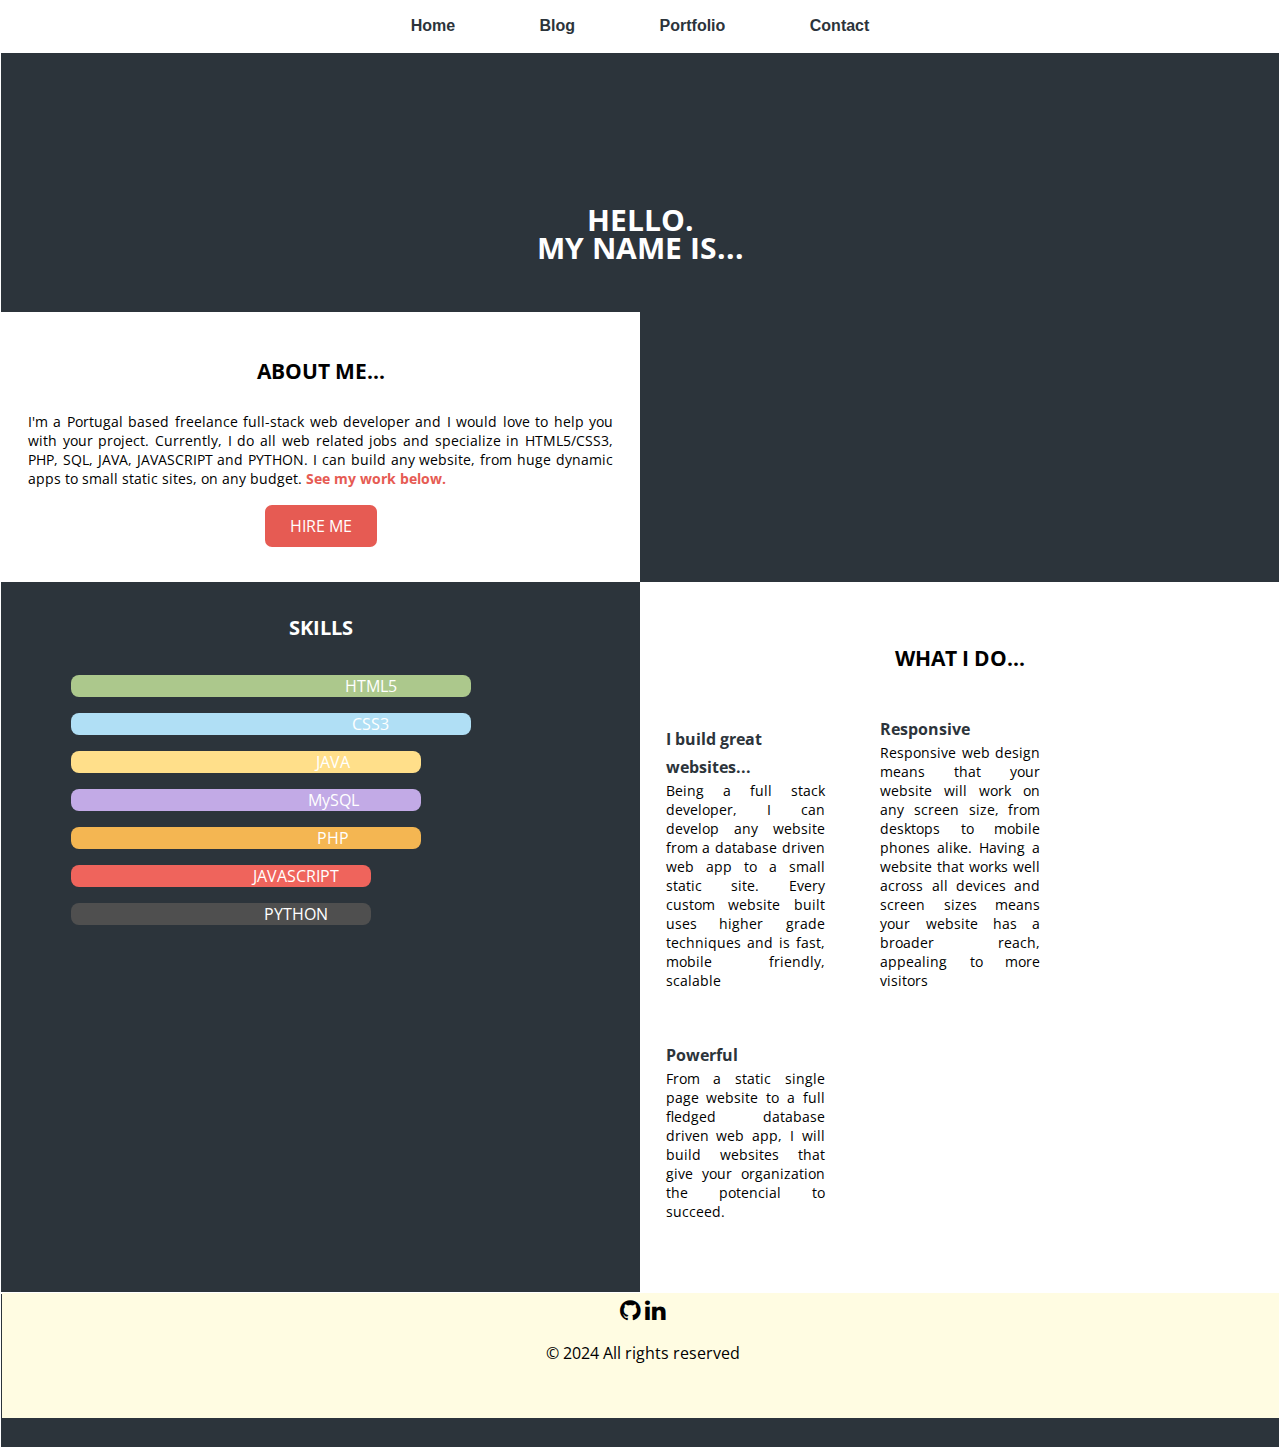
<file: index.html>
<!DOCTYPE html>
<html lang="utf-8">
    <head>
        <title>HOME</title>

        <link rel="stylesheet" href="style.css">
    </head>
    <body>
        <iframe src="header.html" frameborder="0"  width="100%" height="100%"></iframe>

        <div class="intro">
        <section id="one">
            <h2>Hello.<br> My name is...</h2>
          </section>
        </div>

        <div class="about">
          <section id=two>
            <h2>About me...</h2>
                <p>I'm a Portugal based freelance full-stack web developer and I would love to help you with your project. Currently,
                  I do all web related jobs and specialize in HTML5/CSS3, PHP, SQL, JAVA, JAVASCRIPT and PYTHON.
                  I can build any website, from huge dynamic apps to small static sites, on any budget.
                   <a href="portfolio.html"> See my work below.</a></p>

                <div class="button-hire"><a href="contact.html"> Hire me </a></div>

          </section>
        </div>

        <div class="work">
          <section id=three>
            <h2>What I do...</h2>

            <div class="column">
                <h3>I build great websites... </h3>
                <p>Being a full stack developer, I can develop any website from a database driven web app to a small static site.
                  Every custom website built uses higher grade techniques and is fast, mobile friendly, scalable</p></div>

             <div class="column">
              <h3> Responsive </h3>
                <p>Responsive web design means that your website will work on any screen size, from desktops to mobile phones alike.
                  Having a website that works well across all devices and screen sizes means your website has a broader reach,
                  appealing to more visitors</p></div>

            <div class="column">
              <h3>Powerful</h3>
                <p>From a static single page website to a full fledged database driven web app,
                  I will build websites that give your organization the potencial to succeed. </p></div>

           </section>
        </div>
      <div class="skills">
        <h2>
          Skills
        </h2>
        <section id="skills">
          <div class="skill-bar">

              <div class="skill-html">
                  <p>HTML5<span></span><span class="skills"></span></p>
              </div>

              <div class="skill-css">
                  <p>CSS3<span></span><span class="skills"></span></p>
              </div>

              <div class="skill-java">
                  <p>JAVA<span></span><span class="skills"></span></p>
              </div>

              <div class="skill-mysql">
                  <p>MySQL<span></span><span class="skills"></span></p>
              </div>

              <div class="skill-php">
                  <p>PHP<span></span><span class="skills"></span></p>
              </div>

              <div class="skill-javascript">
                  <p>JAVASCRIPT<span></span><span class="skills"></span></p>
              </div>

              <div class="skill-python">
                  <p>PYTHON<span></span><span class="skills"></span></p>
              </div>
          </div>

      </section>
      </div>


        <iframe src="footer.html"rameborder="0"  width="100%" height="100%"></iframe>
    </body>
</html>
</file>
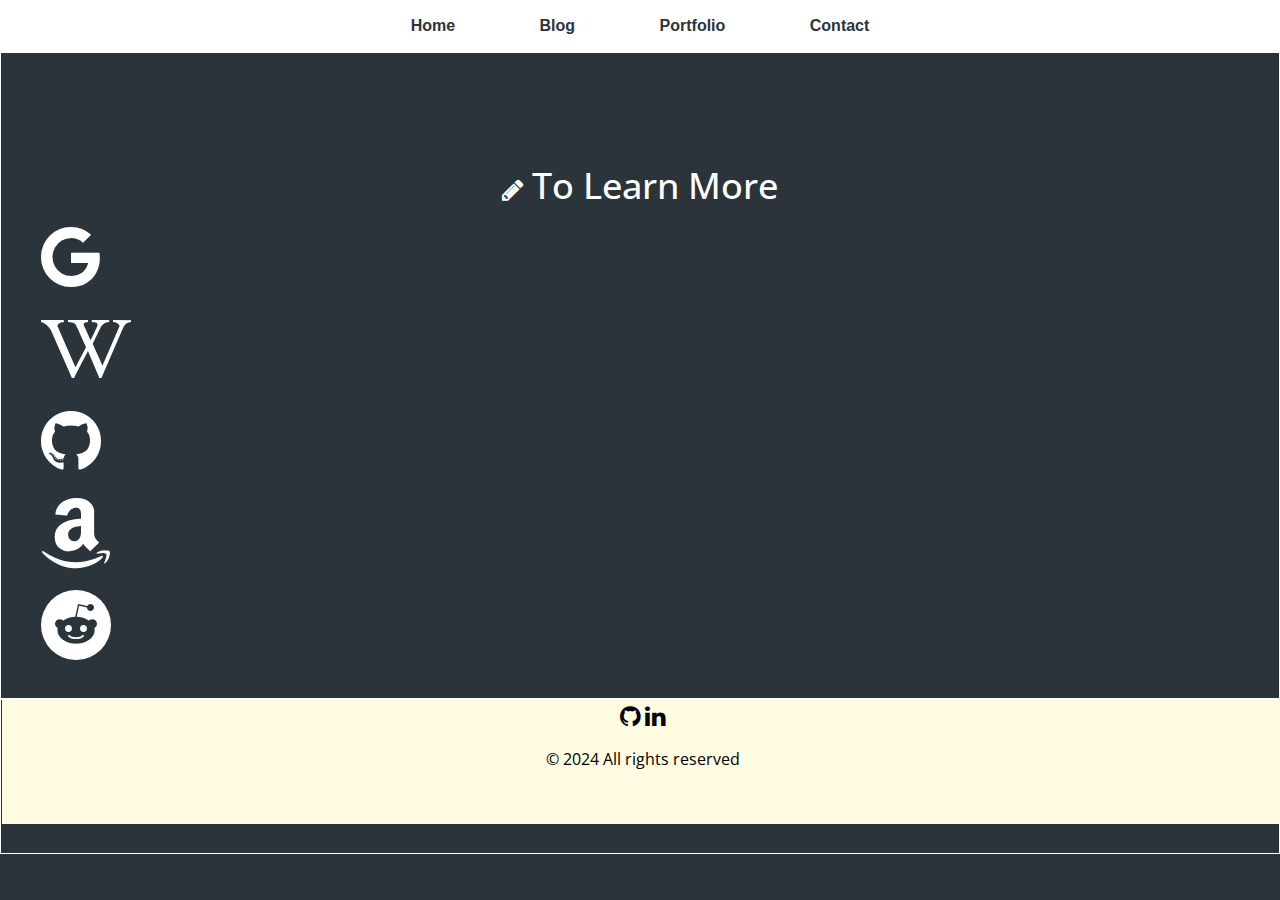
<file: blog.html>
<!DOCTYPE html>
<html lang="utf-8">

    <head>
        <title> BLOG </title>
        <link rel="stylesheet" href="style.css">
        <link rel="stylesheet" href="https://cdnjs.cloudflare.com/ajax/libs/font-awesome/4.7.0/css/font-awesome.min.css">
    </head>

    <body>
        <iframe src="header.html" frameborder="0" width="100%" height="100%" ></iframe>
        <h1> <i class = "fa fa-pencil" style="font-size:25px;"></i>  To learn more </h1>

        <div >
            <ul style="list-style-type: none; padding:50px auto">
                <li style="text-decoration: none;color: #fff;"><a href="https://www.google.com" style="text-decoration: none;color: #fff;"><i class = "fa fa-google" style="font-size:70px;"></i></a></li><br>
                <li style="text-decoration: none;color: #fff;"><a href="https://www.wikipedia.org" style="text-decoration: none;color: #fff;"><i class = "fa fa-wikipedia-w" style="font-size:70px;"></i></a></li><br>
                <li style="text-decoration: none;color: #fff;"><a href="https://www.github.com" style="text-decoration: none;color: #fff;"><i class = "fa fa-github" style="font-size:70px;"></i></a></li><br>
                <li style="text-decoration: none;color: #fff;"><a href="https://www.amazon.com" style="text-decoration: none;color: #fff;"><i class = "fa fa-amazon" style="font-size:70px;"></i></a></li><br>
                <li style="text-decoration: none;color: #fff;"><a href="https://www.reddit.com" style="text-decoration: none;color: #fff;"><i class = "fa fa-reddit" style="font-size:70px;"></i></a></li><br>
              </ul>

        </div>





        <iframe src="footer.html"rameborder="0"  width="100%" height="100%"></iframe>
    </body>
</html>
</file>
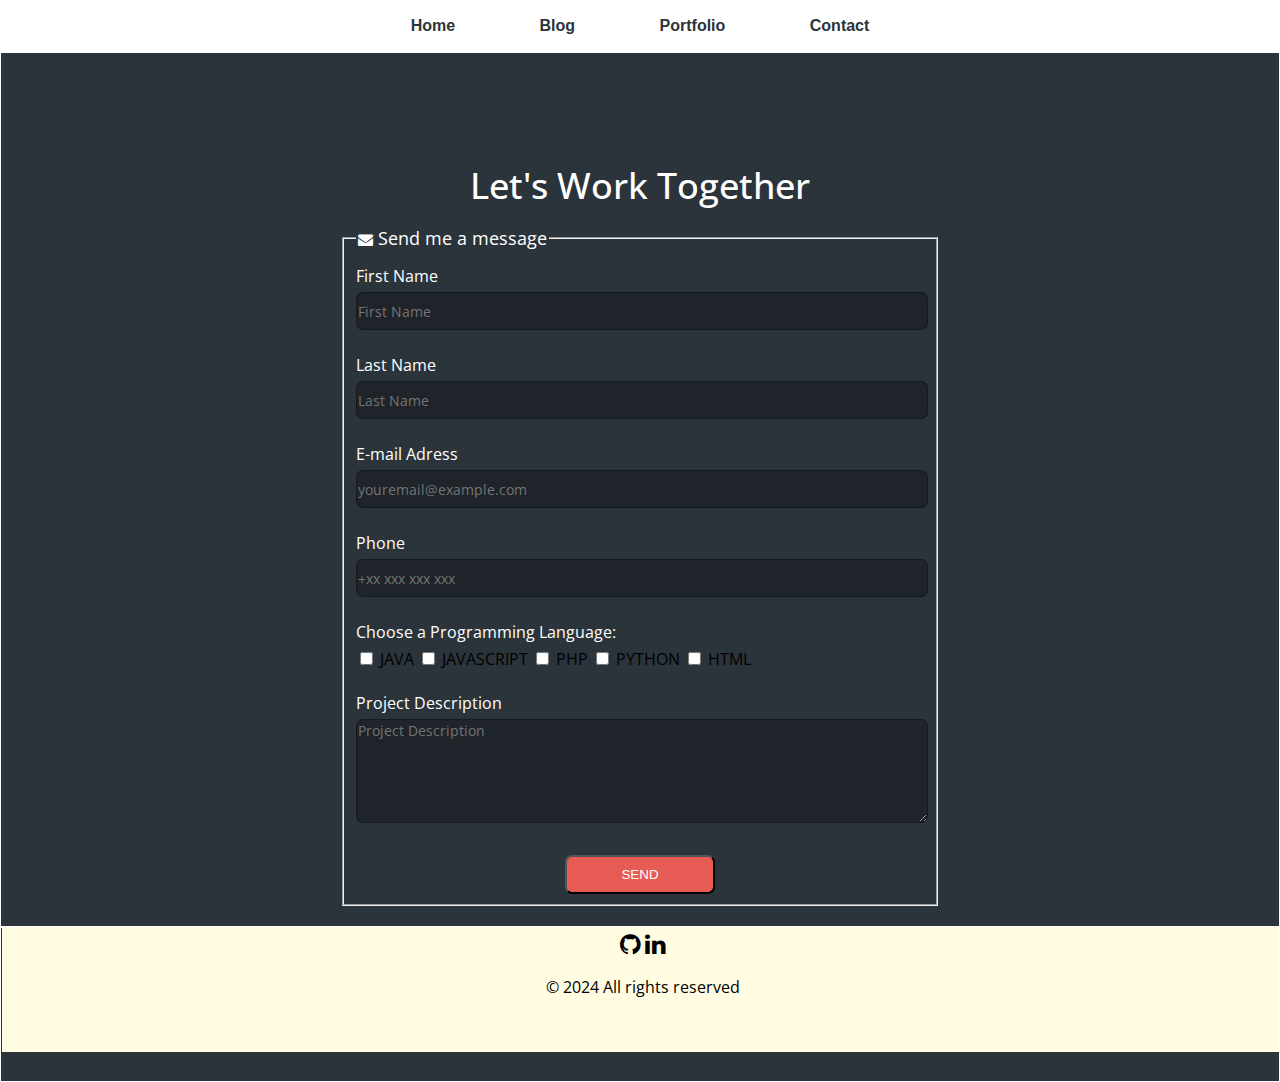
<file: contact.html>
<!DOCTYPE html>
<html lang="utf-8">
    <head>
        <title> CONTACT</title>
        <link rel="stylesheet" href="style.css">
        <link rel="stylesheet" href="https://cdnjs.cloudflare.com/ajax/libs/font-awesome/4.7.0/css/font-awesome.min.css">

    </head>
    <body>
        <iframe src="header.html" frameborder="0"  width="100%" height="100%"></iframe>

        <div>
            <h1>Let's work together </h1>
        </div>

        <div class="log_social_media">

        </div>

        <div class="body-message">
        <form>
            <fieldset>
                <legend><i class = "fa fa-envelope" style="font-size:15px;"></i> Send me a message   </legend>

                <div>
                    <label for="first_name" class="form-label">First Name </label>
                    <input type="text" id="first_name" name="first_name" placeholder="First Name" class="form-line" >
                </div><br>

                <div>
                    <label for="last_name" class="form-label"> Last Name </label>
                    <input type="text" id="last_name" name="last_name" placeholder="Last Name" class="form-line" >
                </div><br>

                <div>
                    <label for="email" class="form-label"> E-mail Adress </label>
                    <input type="email" id="email" name="email" placeholder="youremail@example.com" class="form-line" >
                </div><br>

                <div>
                    <label for="number" class="form-label">Phone </label>
                    <input type="number" id="phone" name="phone" placeholder="+xx xxx xxx xxx " class="form-line" >
                </div><br>

                <div>
                    <label class="form-label">Choose a Programming Language: </label>
                    <input type="checkbox" id="java" name="checkboxGroup"> JAVA
                    <input type="checkbox" id="JavaScript" name="checkboxGroup"> JAVASCRIPT
                    <input type="checkbox" id="php" name="checkboxGroup"> PHP
                    <input type="checkbox" id="python" name="checkboxGroup"> PYTHON
                    <input type="checkbox" id="html" name="checkboxGroup"> HTML
                </div><br>

                <div>
                    <label for="project" class="form-label"> Project Description </label>
                    <textarea id="project" name="project" placeholder="Project Description"></textarea>
                </div><br>

                <div>
                    <button class="button-form" type="submit"> Send </button>
                </div>


            </fieldset>

        </form>
        </div>

        <iframe src="footer.html"rameborder="0"  width="100%" height="100%"></iframe>
    </body>
</html>
</file>
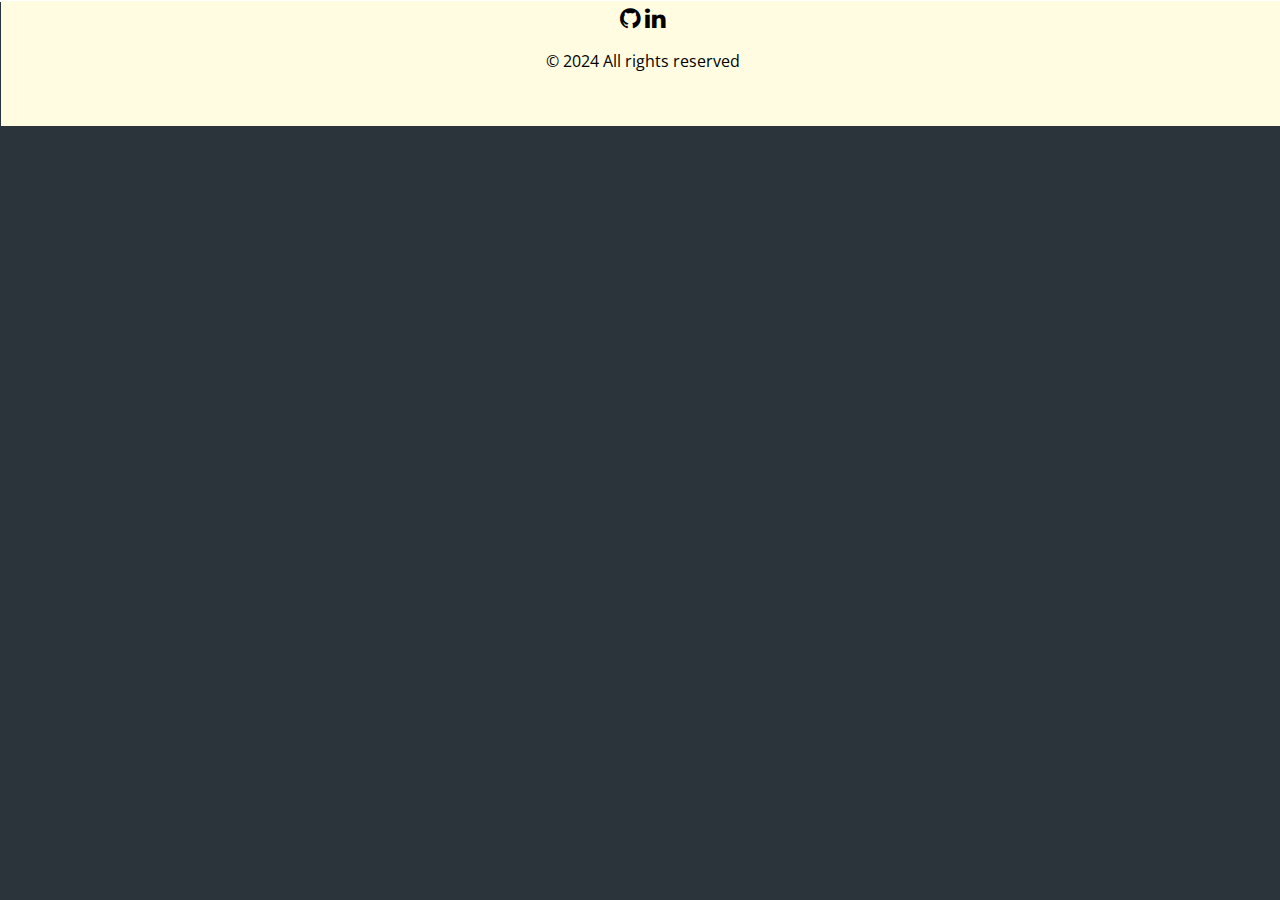
<file: footer.html>
<!DOCTYPE html>
<html lang="utf-8">
    <head>
        <link rel="stylesheet" href="style.css">
        <link rel="stylesheet" href="https://cdnjs.cloudflare.com/ajax/libs/font-awesome/4.7.0/css/font-awesome.min.css">

    </head>
    <body>

            <footer class="footer">
                <div class="log_social_media">
                        <a href="#"><i class="fa fa-github"></i></a>
                        <a href="#"><i class="fa fa-linkedin"></i></a>
                        <p>&copy; 2024 All rights reserved </p>
                </div>
            </footer>

    </body>


</html>
</file>
<file: style.css>
@import url('https://fonts.googleapis.com/css2?family=Open+Sans:ital,wght@0,300..800;1,300..800&display=swap');

body{
    background-color: #2c343b;
    font-family: 'Open Sans', sans-serif;
    margin: 0px 0px;
    border: 1px solid #fff;
    width:auto;
    height: auto;
}

nav{
    font-family: 'Open Sans Condensed', sans-serif;
    margin:0px;
    padding:0px;
    width:100%;
    text-align:center;
    background-color:#fff;
    border-bottom:2px solid #fff;
    ul{
      background-color:#fff;
      padding:0px;
      display:inline-block;
      margin:0px;
      li{
        display:inline-block;

        a{
          text-decoration:none;
          color:#2c343b;
          font-weight:bold;
          display:block;
          padding:15px 40px;
          &:hover{
           background-color:#D9D6C0;
           color:#2c343b;
        }
      }
    }
  }

}

h1{
  font-size:36px;
  margin-top:10px;
  margin-bottom:10px;
  text-align:center;
  text-transform:capitalize;
  font-weight:500;
  line-height:1.1;
  color:#fff;
}

.intro{
    text-align: center;
    margin: 50px 0px;
}
    h2{
        color:#fff;
        text-transform: uppercase;
        font-size: 30px;
        line-height: 28px;
}

.about{
  float:left;
  display:inline-block;
  clear:both;
  width:50%;
  padding: 45px 0px;
  background:#fff;
  h2{
    text-align:center;
    font-size:21px;
    color:black;
    margin:0px;
  }
  p{
    color:black;
    font-size:14px;
    margin:2px;
    padding:25px;
    text-align:justify;
    a{
      color:#E65B53;
      font-weight: bold;
      text-decoration: none;
    }
  }
}


.work{
  float:right;
  display:inline-block;
  clear:both;
  width:50%;
  padding: 45px 0px;
  background:#fff;
  .column{
    display:inline-block;
    width:25%;
    margin:4%
  }
    h2{
    text-align:center;
    font-size:21px;
    color:black;
    /* margin:0px; */
    }
    h3{
    color:#2c343b;
    font-size: 16px;
    line-height: 28px;
    margin: 0;
    font-weight: bold;
    }
    p{
    color:black;
    font-size:14px;
    margin:0px;
    text-align:justify;
    }
}

.skills{
  display: block;
  float:left;
  margin-bottom: 20px;
  margin-top: 15px;
  width: 50%;
  h2{
    text-align: center;
    color:#fff;
    text-transform: uppercase;
    font-size: 20px;
    line-height: 28px;
  }
}

.skill-bar{
  width: 500px;
  margin:10px auto;
  border: 1px solid #2c343b;
}

.skill-bar div {
  /* padding: 10px; */
  margin-bottom: 10px;
  position: relative;
  color: #fff;
  box-sizing: border-box;
  border-radius: 8px;
  text-align: center;
}

.skill-html{
  background-color: #acc88c;
  width: 80%;
}
.skill-css{
  background-color: #b0dff5;
  width: 80%;
}
.skill-java{
  background-color: #ffdf8a;
  width: 70%;
}
.skill-mysql{
  background-color: #c2aae6;
  width: 70%;
}
.skill-php{
  background-color: #f4b652;
  width: 70%;
}
.skill-javascript{
  background-color: #ef645c;
  width: 60%;
}

.skill-python{
  background-color:#4F4F4F ;
  width: 60%;
}

.button-hire{
  display: block;
  clear: both;
  margin:0 auto;
  width:150px;
  text-align:center;
  text-transform: uppercase;
  a{
    display:blok;
    background-color:#E65B53;
    color:#fff;
    text-decoration:none;
    padding:10px 25px;
    border-radius:7px;

    &:hover{
      background-color:#4F4F4F;
    }
  }
}

.footer{
  display:block;
  margin-bottom: 0px;
  float:left;
  width:100%;
  /* position:fixed; */
  bottom:0;
  padding: 0px 3px 38px;
  text-align:center;
  background-color:#FFFCE2;
  }

.log_social_media{
  a{
    display:inline-block;
    color:black;
    font-size:24px;
    }
  }
.body-message{
  display:flex;
  align-items:center;
  justify-content: center;
  margin:20px;
}

legend{
  display:block;
  margin-bottom:10px;
  color:#fff;
  font-size:18px;
}

form{
    width:600px;
    /*padding:30px;*/
}

/* label[for="first_name"],label[for="last_name"],label[for="email"],label[for="number"]{
  display:inline-block;
  width: 50px;
  } */

textarea{
  display:inline-block;
  width:100%;
  height:100px;
  margin-bottom:5px;
  background: rgba(0,0,0,0.3);
  border:1px solid rgba(0,0,0,0.3) ;
  border-radius:7px;
  padding:1px;
  font-family: 'Open Sans', sans-serif;
  font-size:14px;
  color:#fff;
  }

.form-label{
  display: block;
  margin-bottom:5px;
  color:#fff;
  }

.form-line{
  display:block;
  width:100%;
  height:34px;
  margin-bottom:2px;
  background: rgba(0,0,0,0.3);
  border:1px solid rgba(0,0,0,0.3) ;
  border-radius:7px;
  padding:1px;
  font-family: 'Open Sans', sans-serif;
  font-size:14px;
  color:#fff;
  }

.button-form{
  display: block;
  clear: both;
  margin:0 auto;
  width:150px;
  text-align:center;
  text-transform: uppercase;
  background-color:#E65B53;
  color:#fff;
  padding:10px 25px;
  border-radius:7px;
  }

iframe{
  border: none;
  height: 100%;
  width: 100%;
  }

.image-container{
  display:grid;
  grid-template-columns: repeat(2,1fr);
  grid-gap:20px;
  box-sizing:border-box;
  align-items:center;
  label{
    min-height: 20px;
    padding: 9px;
    margin-bottom: 20px;
    background-color: #fff;
    border-radius: 3px;
    margin-left:15px;
    margin-right:15px;
    a{
      color:black;
      text-decoration:none;
      }
    h3{
        color:#2c343b;
        font-size: 16px;
        line-height: 28px;
        margin: 0;
        font-weight: bold;
       }
    p{
        color:black;
        font-size:14px;
        margin:0px;
        text-align:justify;
      }
  }
  }

img{
  width:100px;
  a{
    color:black;
    text-decoration:none;
  }
}

.list{
  a{
    text-decoration: none;
  }

}
</file>
